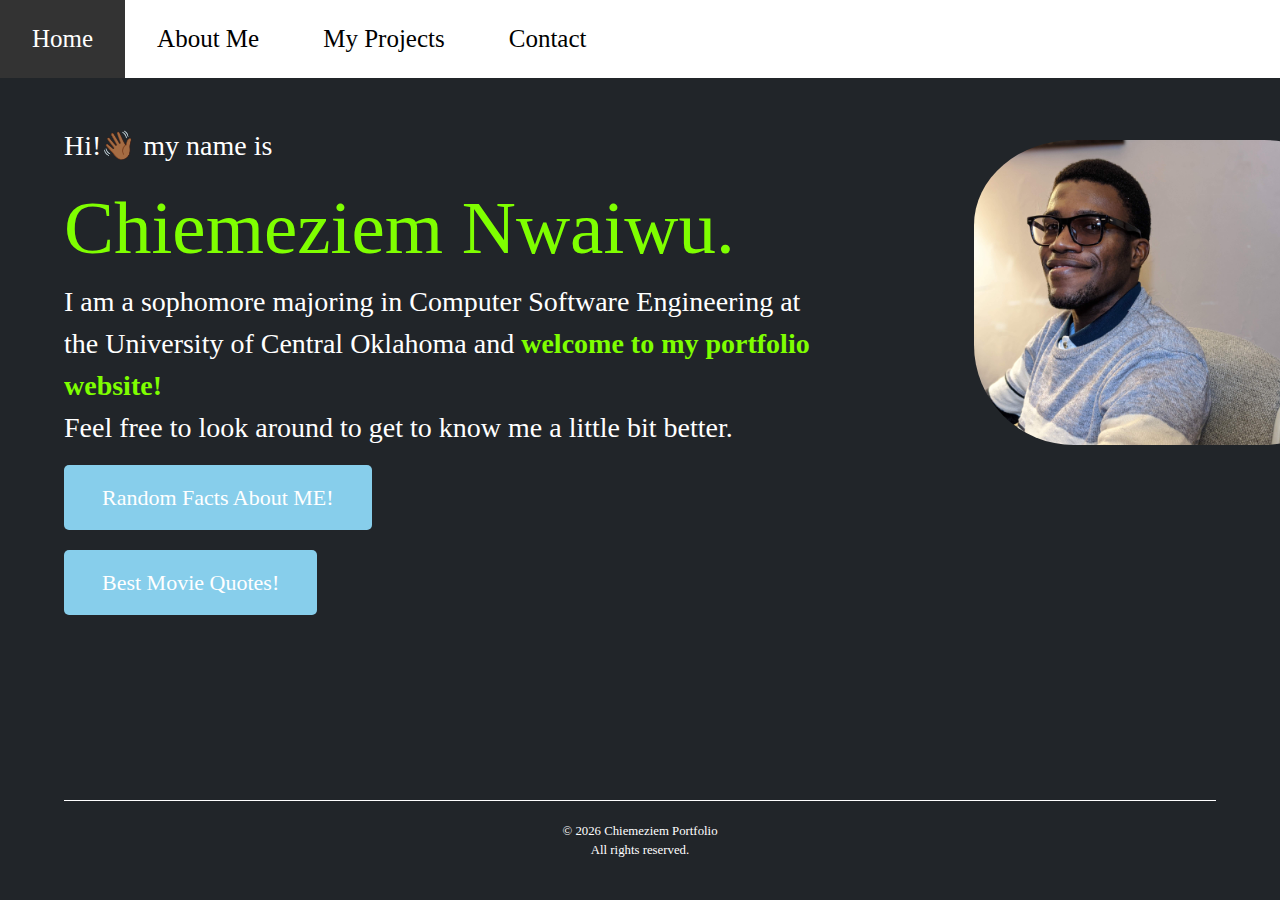
<file: portfolio/src/main/webapp/index.html>
<!DOCTYPE html>
<html>
<head>
    <meta charset="UTF-8">
    <title>Chiemeziem's Portfolio</title>
    <!-- Bootstrap CDN -->
    <link rel="stylesheet" href="https://maxcdn.bootstrapcdn.com/bootstrap/4.0.0/css/bootstrap.min.css" integrity="sha384-Gn5384xqQ1aoWXA+058RXPxPg6fy4IWvTNh0E263XmFcJlSAwiGgFAW/dAiS6JXm" crossorigin="anonymous">
    <link rel="stylesheet" href="https://pro.fontawesome.com/releases/v5.10.0/css/all.css" integrity="sha384-AYmEC3Yw5cVb3ZcuHtOA93w35dYTsvhLPVnYs9eStHfGJvOvKxVfELGroGkvsg+p" crossorigin="anonymous" />
    <link rel="stylesheet" href="style.css">
    <link href="https://fonts.googleapis.com/css?family=Alegreya Sans" rel="stylesheet">
    <script src="script.js"></script>
</head>
<body>
    <div id="menu-bar">
		<a href="index.html">Home</a>
		<a href="aboutme.html">About Me</a>
		<a href="myprojects.html">My Projects</a>
		<a href="contact.html">Contact</a>
	</div>
	<div id="content" class="">
        <div class="introduction">
            <div class="intro">
                <p class="text-left">Hi!👋🏾 my name is</p>
                <h1 class="attention">Chiemeziem Nwaiwu.</h1>
                <p>
                    I am a sophomore majoring in Computer Software Engineering at the University of Central Oklahoma and 
					<b id="greet">welcome to my portfolio website!</b><br/>
                    Feel free to look around to get to know me a little bit better.
                </p>
            </div>
            <img id="my-pic" src="images/Chiemeziem.jpg" class="" alt="My picture" title="It's Chiemeziem!" />
        </div>
        <button type="button" class="button" onclick="addFunFacts()">Random Facts About ME!</button>
        <div id="facts-container"></div>
        <button type="button" class="button" onclick="getMovieQuotes()">Best Movie Quotes!</button>
        <div id="quote-container"></div>
    </div>
    <br />
    <footer>
        <div class="site-footer">
            <hr />
            <div class="copyright">
                &copy; <span id="copyright-year"></span> Chiemeziem Portfolio<br /> All rights reserved.
            </div>
        </div>
    </footer>
    <script src="copyright.js"></script>
    <script src="https://code.jquery.com/jquery-3.2.1.slim.min.js" integrity="sha384-KJ3o2DKtIkvYIK3UENzmM7KCkRr/rE9/Qpg6aAZGJwFDMVNA/GpGFF93hXpG5KkN" crossorigin="anonymous"></script>
	<script src="https://cdnjs.cloudflare.com/ajax/libs/popper.js/1.12.9/umd/popper.min.js" integrity="sha384-ApNbgh9B+Y1QKtv3Rn7W3mgPxhU9K/ScQsAP7hUibX39j7fakFPskvXusvfa0b4Q" crossorigin="anonymous"></script>
	<script src="https://maxcdn.bootstrapcdn.com/bootstrap/4.0.0/js/bootstrap.min.js" integrity="sha384-JZR6Spejh4U02d8jOt6vLEHfe/JQGiRRSQQxSfFWpi1MquVdAyjUar5+76PVCmYl" crossorigin="anonymous"></script>
</body>
</html>
</file>
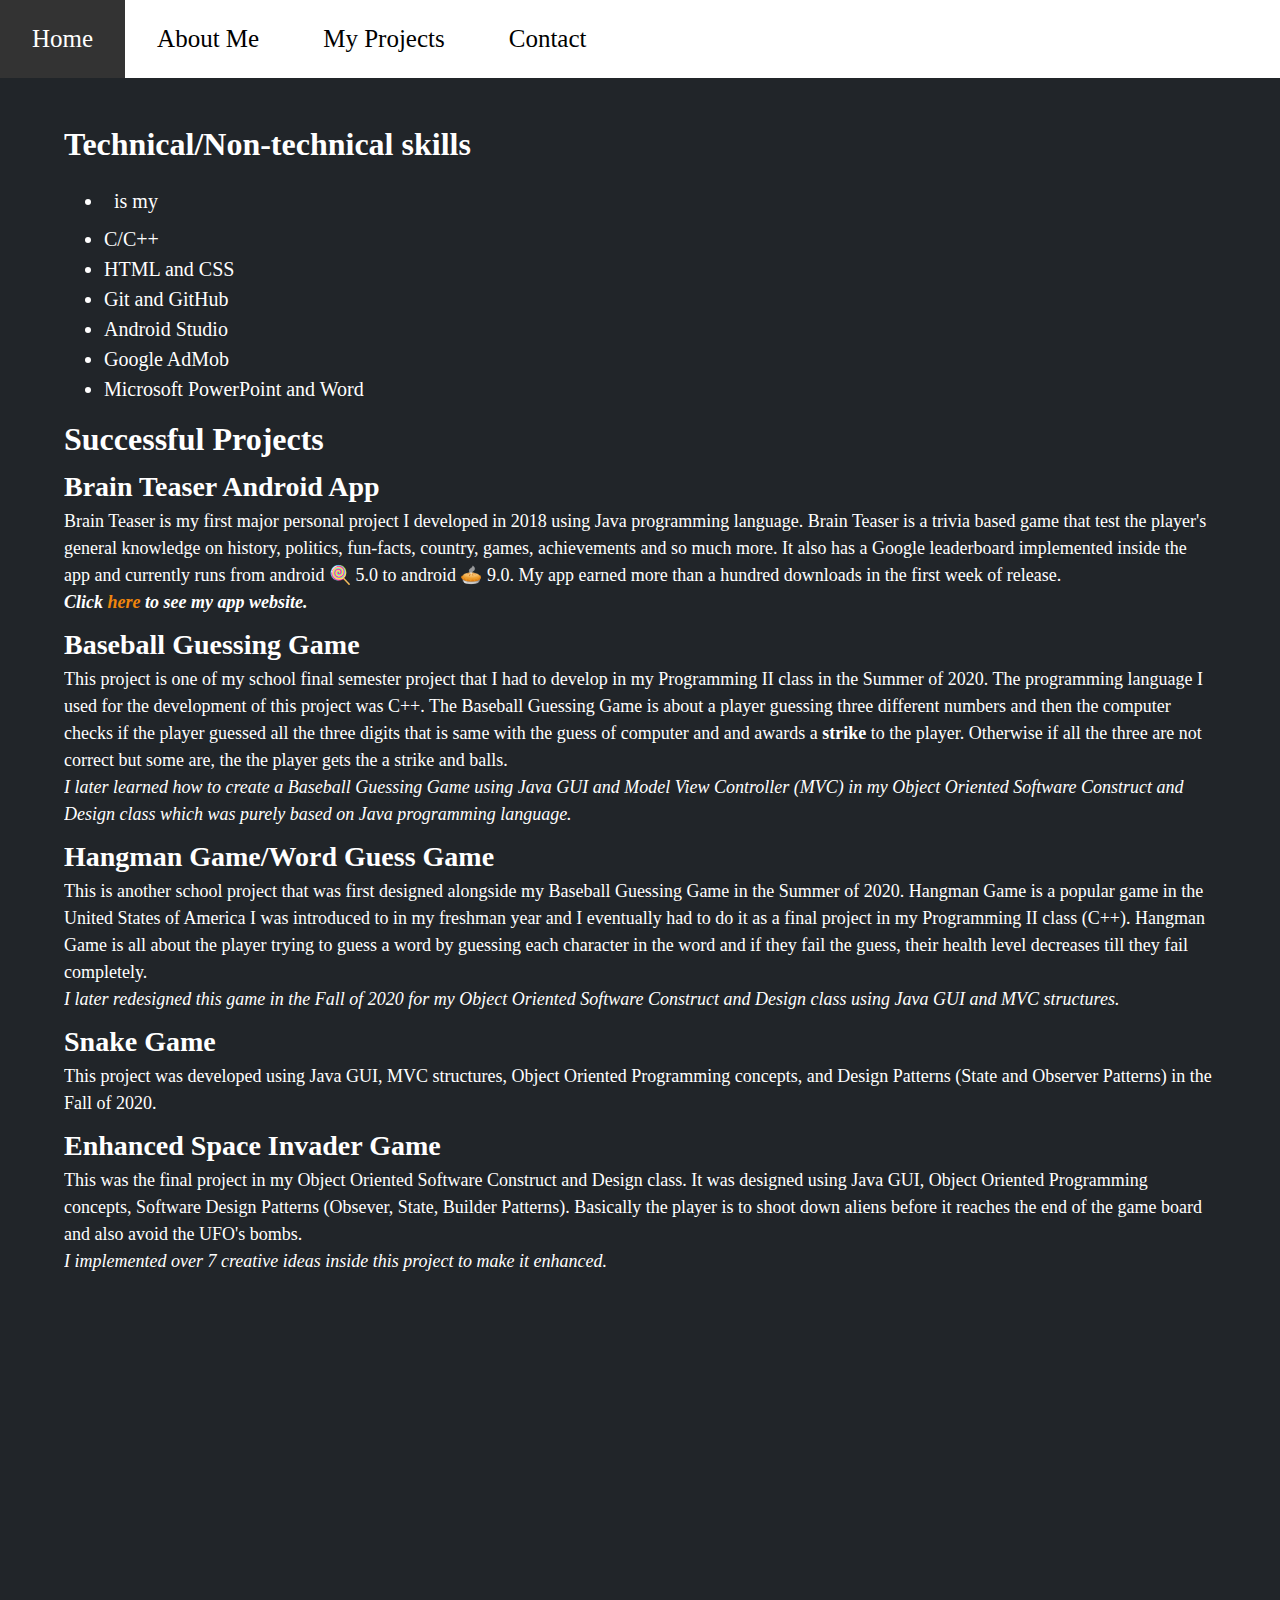
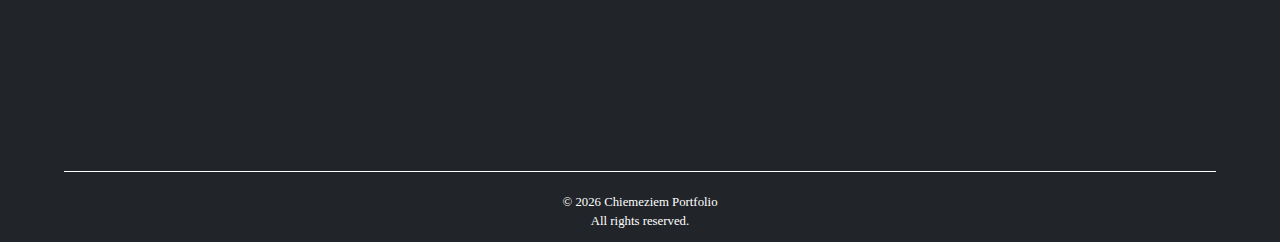
<file: portfolio/src/main/webapp/myprojects.html>
<!DOCTYPE html>
<html lang="en">
<head>
	<meta charset="UTF-8">
	<meta http-equiv="X-UA-Compatible" content="IE=edge">
	<meta name="viewport" content="width=device-width, initial-scale=1.0">
	<link rel="stylesheet" href="https://maxcdn.bootstrapcdn.com/bootstrap/4.0.0/css/bootstrap.min.css" integrity="sha384-Gn5384xqQ1aoWXA+058RXPxPg6fy4IWvTNh0E263XmFcJlSAwiGgFAW/dAiS6JXm" crossorigin="anonymous">
	<link rel="stylesheet" href="https://pro.fontawesome.com/releases/v5.10.0/css/all.css" integrity="sha384-AYmEC3Yw5cVb3ZcuHtOA93w35dYTsvhLPVnYs9eStHfGJvOvKxVfELGroGkvsg+p" crossorigin="anonymous" />
	<link rel="stylesheet" href="style.css">
	<title>Chiemeziem's Portfolio</title>
	<script src="script.js"></script>
</head>
<body>
	<div id="menu-bar">
		<a href="index.html">Home</a>
		<a href="aboutme.html">About Me</a>
		<a href="myprojects.html">My Projects</a>
		<a href="contact.html">Contact</a>
	</div>
	<div id="content" class="container-fluid bg-gradient-dark text">
        <div class="introduction">
            <div class="intro">
				<h2 class="font-weight-bold">Technical/Non-technical skills</h3>
				<ul>
					<li class="skills"><i class="fab fa-java"></i> &nbsp; is my <b><i class="fas fa-star"></i></b></li>
					<li class="skills">C/C++</li>
					<li class="skills">HTML and CSS</li>
					<li class="skills">Git and GitHub</li>
					<li class="skills">Android Studio</li>
					<li class="skills">Google AdMob</li>
					<li class="skills">Microsoft PowerPoint and Word</li>
				</ul>
				<h2 class="font-weight-bold">Successful Projects</h1>
				<dl>
					<dt>Brain Teaser Android App &nbsp;<i class="fas fa-brain"></i></dt>
					<dd>
						Brain Teaser is my first major personal project I developed in 2018 using Java programming language. Brain Teaser is a trivia based
						game that test the player's general knowledge on history, politics, fun-facts, country, games, achievements and so much more. It 
						also has a Google leaderboard implemented inside the app and currently runs from android 🍭 5.0 to android 🥧 9.0. My app earned more than
						a hundred downloads in the first week of release. <br/>
						<b><i>Click <a href="https://emeziem.github.io/" class="linkers" target="_blank">here</a> to see my <i class="fab fa-android"></i> app website.</i></b>
					</dd>
					<dt>Baseball Guessing Game &nbsp;<i class="fas fa-baseball-ball"></i></dt>
					<dd>
						This project is one of my school final semester project that I had to develop in my Programming II class in the Summer of 2020. The 
						programming language I used for the development of this project was C++. The Baseball Guessing Game is about a player guessing three 
						different numbers and then the computer checks if the player guessed all the three digits that is same with the guess of computer and 
						and awards a <b>strike</b> to the player. Otherwise if all the three are not correct but some are, the the player gets the a strike and balls.
						<br/>
						<em>
							I later learned how to create a Baseball Guessing Game using Java GUI and Model View Controller (MVC) in my Object Oriented Software
							Construct and Design class which was purely based on Java programming language.
						</em>
					</dd>
					<dt>Hangman Game/Word Guess Game &nbsp;<i class="fas fa-puzzle-piece"></i></dt>
					<dd>
						This is another school project that was first designed alongside my Baseball Guessing Game in the Summer of 2020. Hangman Game is a popular
						game in the United States of America I was introduced to in my freshman year and I eventually had to do it as a final project in my Programming II 
						class (C++). Hangman Game is all about the player trying to guess a word by guessing each character in the word and if they fail the guess, their 
						health level decreases till they fail completely.
						<br/>
						<em>
							I later redesigned this game in the Fall of 2020 for my Object Oriented Software Construct and Design class using Java GUI and MVC structures.
						</em> 
					</dd>
					<dt>Snake Game &nbsp;<i class="fad fa-snake"></i></dt>
					<dd>
						This project was developed using Java GUI, MVC structures, Object Oriented Programming concepts, and Design Patterns 
						(State and Observer Patterns) in the Fall of 2020.
					</dd>
					<dt>Enhanced Space Invader Game &nbsp;<i class="fas fa-space-shuttle"></i></dt>
					<dd>
						This was the final project in my Object Oriented Software Construct and Design class. It was designed using Java GUI, Object Oriented Programming concepts, 
						Software Design Patterns (Obsever, State, Builder Patterns). Basically the player is to shoot down aliens before it reaches the end of the game board and 
						also avoid the UFO's bombs. <br/>
						<em>
							I implemented over 7 creative ideas inside this project to make it enhanced.
						</em>
					</dd>
				</dl>
				<iframe width="560" height="315" src="https://www.youtube.com/embed/87TNyDB5T4M" frameborder="0" allow="accelerometer; autoplay; clipboard-write; encrypted-media; gyroscope; picture-in-picture" allowfullscreen></iframe>
            </div>
        </div>
    </div>
    <br />
    <footer>
        <div class="site-footer">
            <hr />
            <div class="copyright">
                &copy; <span id="copyright-year"></span> Chiemeziem Portfolio<br /> All rights reserved.
            </div>
        </div>
    </footer>
    <script src="copyright.js"></script>
	<script src="https://code.jquery.com/jquery-3.2.1.slim.min.js" integrity="sha384-KJ3o2DKtIkvYIK3UENzmM7KCkRr/rE9/Qpg6aAZGJwFDMVNA/GpGFF93hXpG5KkN" crossorigin="anonymous"></script>
	<script src="https://cdnjs.cloudflare.com/ajax/libs/popper.js/1.12.9/umd/popper.min.js" integrity="sha384-ApNbgh9B+Y1QKtv3Rn7W3mgPxhU9K/ScQsAP7hUibX39j7fakFPskvXusvfa0b4Q" crossorigin="anonymous"></script>
	<script src="https://maxcdn.bootstrapcdn.com/bootstrap/4.0.0/js/bootstrap.min.js" integrity="sha384-JZR6Spejh4U02d8jOt6vLEHfe/JQGiRRSQQxSfFWpi1MquVdAyjUar5+76PVCmYl" crossorigin="anonymous"></script>
</body>
</html>
</file>
<file: portfolio/src/main/webapp/style.css>
body {
  background-color: #212529;
  color: #fff;
  font-family: "Comic Sans MS";
  width: 90%;
  margin: 0 auto;
}

#content {
  margin-left: auto;
  margin-right: auto;
  width: 1300px;
  padding: 125px 0px;
  overflow: auto;
}

#menu-bar {
  position: fixed;
  overflow: hidden;
  background-color: white;
  top: 0px;
  left: 0px;
  width: 100%;
  z-index: 10;
}

#menu-bar a {
  float: left;
  display: block;
  color: black;
  text-align: center;
  padding: 20px 32px;
  text-decoration: none;
  font-size: 17px;
  transition-duration: 0.2s;
  font-size: 25px;
}

#menu-bar a:hover {
	background: rgb(51, 51, 51);
	color: white;
}

h1 {
    color: chartreuse;
}

h1.attention {
    font-size: 75px;
    color: chartreuse;
}

b#greet {
    color: chartreuse;
}

p {
	font-size: 28px;
}

div.introduction {
  display: flex;
  flex-direction: row;
  justify-content: space-between;
}

div.intro {
  padding-right: 150px;
}

a, a:visited {
  color: #f0860c;
}

a:link {
  color: #f0860c;
  text-decoration: none;
}

a:hover {
  color: gold;
}

#my-pic {
  width: 390px;
  height: 320px;
  padding-top: 15px;
  border-radius: 100px;
  -moz-border-radius: 100px;
  -webkit-border-radius: 100px;
}

.button {
  background-color: skyblue;
  border: none;
  border-radius: 5px;
  color: white;
  padding: 16px 38px;
  text-align: center;
  text-decoration: none;
  display: inline-block;
  font-size: 22px;
  transition-duration: 0.2s;
  cursor: pointer;
}

.button:hover {
  background-color: aqua;
  border: none;
  border-radius: 5px;
  color: white;
  padding: 16px 38px;
  text-align: center;
  text-decoration: none;
  display: inline-block;
  font-size: 22px;
}

#facts-container {
  margin-top: 20px;
  margin-bottom: 10px;
  font-size: 16px;
}
#quote-container {
    margin-top: 20px;
    margin-bottom: 10px;
    font-size: 16px;
}

i.fa-heart {
  color: red;
}

i.fa-android {
  color: greenyellow;
}

i.fa-java {
  color: red;
  font-size: 35px;
  font-weight: bold;
}

i.fa-star {
  color: gold;
}

i.fa-github {
	color: white;
	font-size: 25px;
	font-weight: bold;
}

i.fa-linkedin {
  color: #0e76a8;
  font-size: 25px;
  font-weight: bold;
}

#country {
	width: 4%;
	height: 0%;
}

.guide {
	color: cadetblue;
}

.skills {
  font-size: 20px;
}

dt {
  font-weight: bolder;
  font-size: 28px;
}

dd {
  font-size: 18px;
}

#middle {
  margin: 0 auto;
}


.communicate {
    font-size: 25px;
}

/* Center the iframe */
iframe {
  display: block;
  margin: 0 auto;
}

#map {
  height: 450px;
  width: 800px;
  display: block;
  margin: 0 auto;
}

#location {
    text-align: center;
}

i.fa-map-pin {
    color: crimson;    
}

#describe {
    color: black;
    font-size: 17px;
}

footer {
    color: white;
    font-size: 80%;
    padding: 7px, 0px, 0px, 20px;
}

footer.site-footer {
  padding-top: 10px;
  padding-bottom: 10px;
  background: #000;
}

hr {
  background-color: #fff;
  border: 0;
  height: 1px;
  background-image: linear-gradient(
    to right,
    rgba(255, 255, 255, 0),
    rgba(255, 255, 255, 0.75),
    rgba(255, 255, 255, 0)
  );
}

.copyright {
  padding-top: 5px;
  padding-bottom: 10px;
  text-align: center;
  color: #fff;
}
</file>
